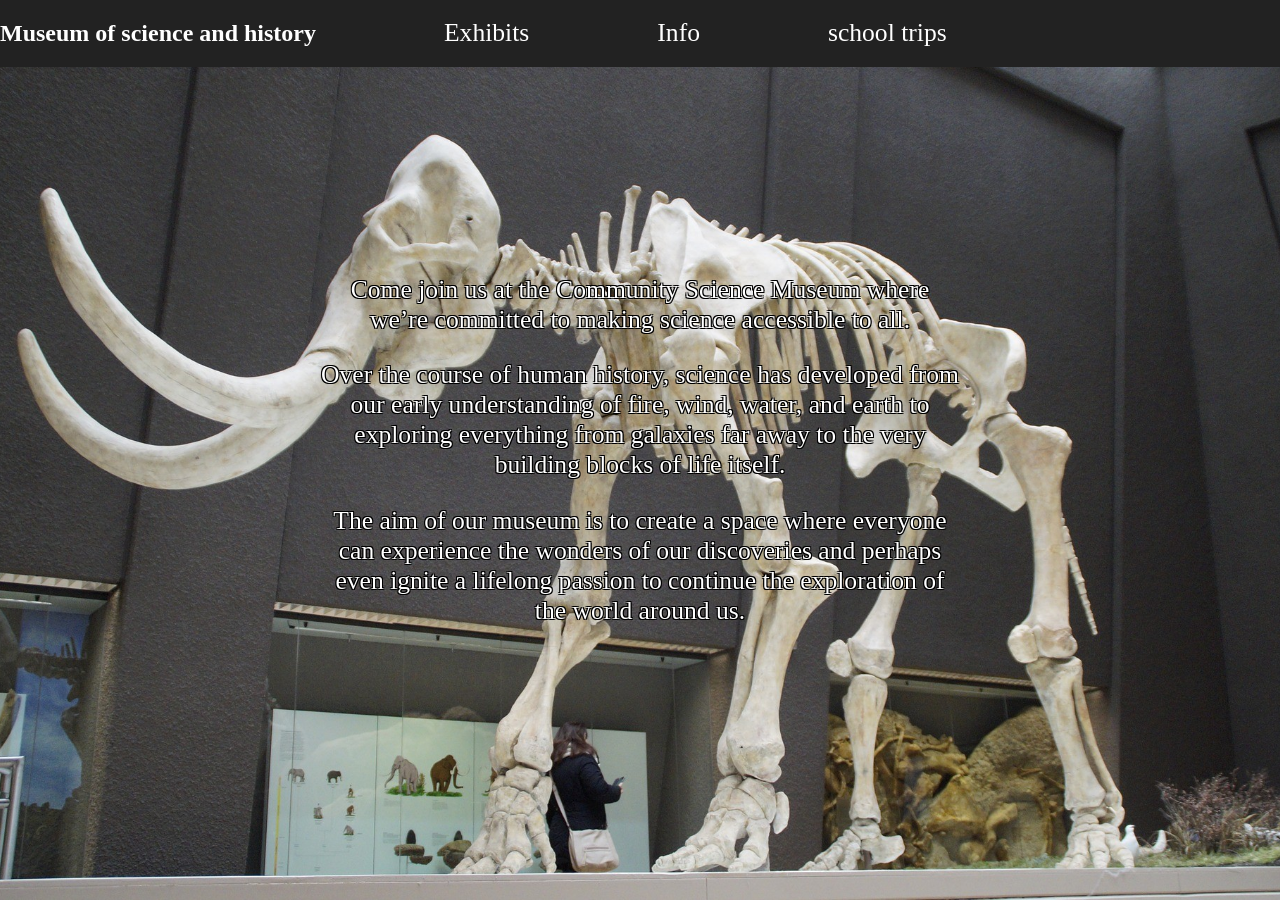
<file: index.html>
<!doctype html>
<html lang="en">
  <head>
    <meta charset="UTF-8" />
    <meta name="viewport" content="width=device-width, initial-scale=1.0" />
    <title>Museum of science and history | Home</title>
    <meta
      name="description"
      content="Visit the museum of science and history. Explore the interactive exhibits and discover new things"
    />
    <link rel="stylesheet" href="style.css" />
    <link rel="stylesheet" href="homepage.css" />
  </head>
  <body class="body">
    <div class="container">
      <header class="header">
        <nav class="nav-bar">
          <h1 class="museum-name">
            <a href="index.html">Museum of science and history</a>
          </h1>
          <ul class="home">
            <li><a href="index.html">Home</a></li>
          </ul>
          <ul class="nav-links">
            <li><a href="exhibits.html">Exhibits</a></li>
            <li><a href="news.html">Info</a></li>
            <li><a href="class.html">school trips</a></li>
          </ul>
        </nav>
      </header>
      <main>
        <section class="hero">
          <img
            class="mammoth"
            src="mammoth-1257288_1920.jpg"
            alt="The skeleton of a giant mammoth standing in a museum"
          />
          <img
            class="mobile-image"
            src="roberto-nickson-396152.jpg"
            alt="the inside of a museum. the walls are white and theres a statue of a mammoth in the corner of the room"
          />
          <div class="hero-text">
            <div class="hero-text-pc">
              <p>
                Come join us at the Community Science Museum where we’re
                committed to making science accessible to all.
              </p>
              <p>
                Over the course of human history, science has developed from our
                early understanding of fire, wind, water, and earth to exploring
                everything from galaxies far away to the very building blocks of
                life itself.
              </p>
              <p>
                The aim of our museum is to create a space where everyone can
                experience the wonders of our discoveries and perhaps even
                ignite a lifelong passion to continue the exploration of the
                world around us.
              </p>
            </div>
            <div class="hero-text-mobile">
              <p>Museum of science and history</p>
            </div>
            <div class="mobile-nav">
              <a class="button button-one" href="exhibits.html">
                Our Exhibits</a
              >
              <a class="button button-two" href="news.html">Info</a>
              <a class="button button-three" href="class.html">School trips</a>
            </div>
          </div>
        </section>
      </main>
    </div>
  </body>
</html>
</file>
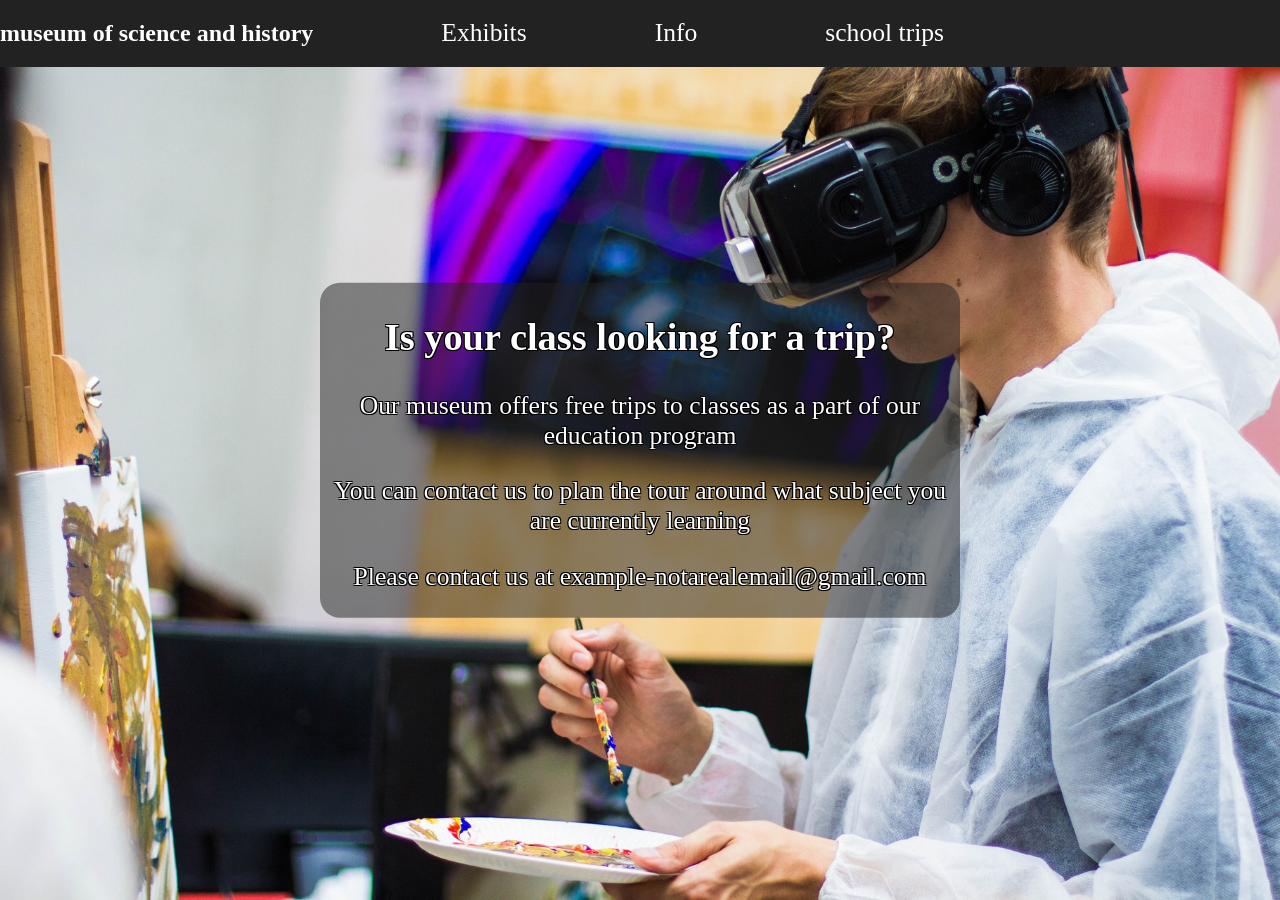
<file: class.html>
<!doctype html>
<html lang="en">
  <head>
    <meta charset="UTF-8" />
    <meta name="viewport" content="width=device-width, initial-scale=1.0" />
    <title>Museum of science and history | School trips</title>
    <meta
      name="description"
      content="are you planning a school trip for your class? well this is the place for you."
    />
    <link rel="stylesheet" href="style.css" />
    <link rel="stylesheet" href="class.css" />
  </head>
  <body class="body">
    <div class="container">
      <header class="header">
        <nav class="nav-bar">
          <h1 class="museum-name">
            <a href="index.html">museum of science and history</a>
          </h1>
          <ul class="home">
            <li><a href="index.html">Home</a></li>
          </ul>
          <ul class="nav-links">
            <li><a href="exhibits.html">Exhibits</a></li>
            <li><a href="news.html">Info</a></li>
            <li><a href="class.html">school trips</a></li>
          </ul>
        </nav>
      </header>
      <main>
        <section class="school">
          <img
            class="school-image-pc"
            src="billetto-editorial-334686.jpg"
            alt="A person painting on a mural while having a vr headset on his head"
          />
          <img
            class="school-image-mobile"
            src="reading-2762010_1280.jpg"
            alt="A child sitting on top of a pile of books while reading a book"
          />
          <div class="school-text">
            <h2>Is your class looking for a trip?</h2>
            <p>
              Our museum offers free trips to classes as a part of our education
              program
            </p>
            <p>
              You can contact us to plan the tour around what subject you are
              currently learning
            </p>
            <p>Please contact us at example-notarealemail@gmail.com</p>
          </div>
        </section>
      </main>
    </div>
  </body>
</html>
</file>
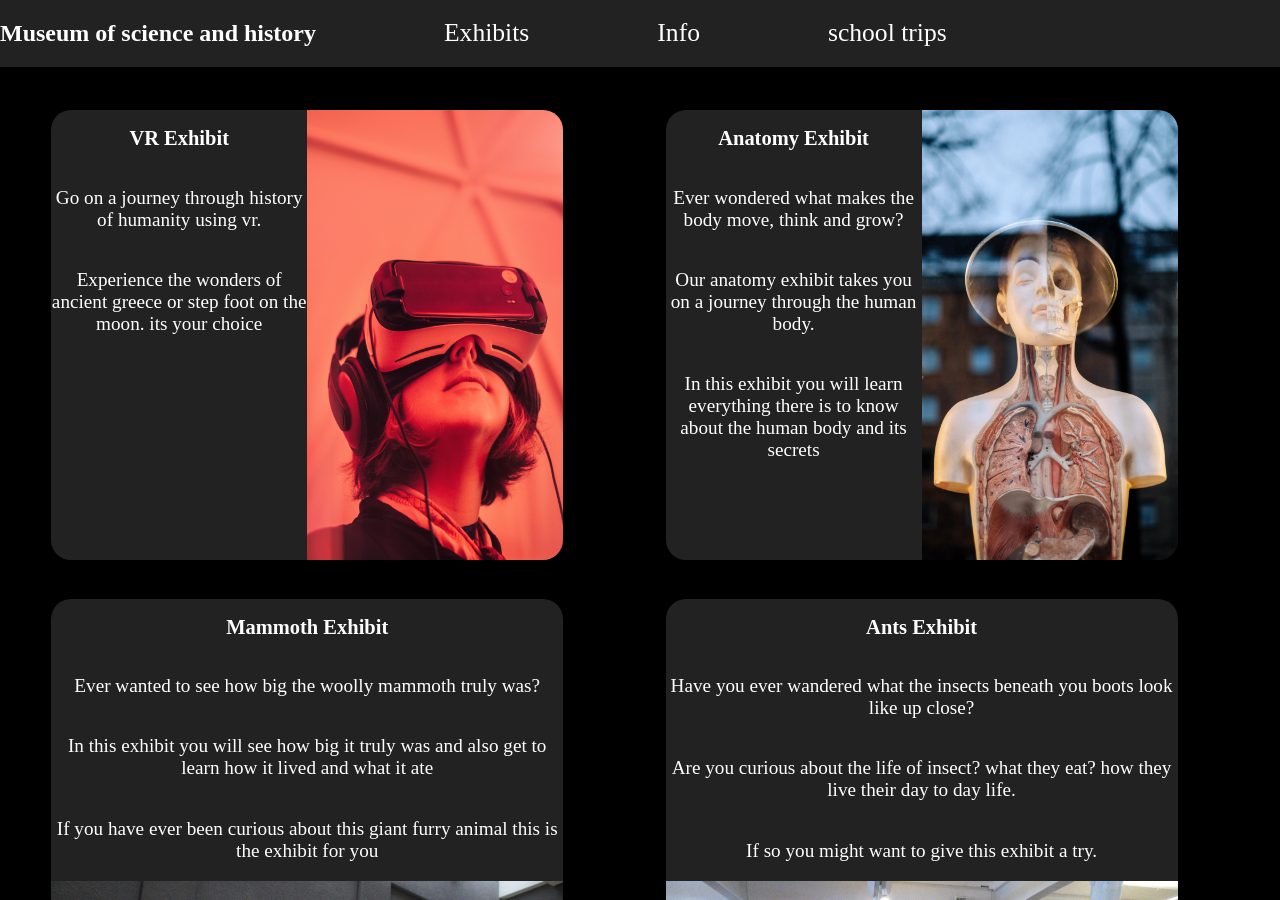
<file: exhibits.html>
<!doctype html>
<html lang="en">
  <head>
    <meta charset="UTF-8" />
    <meta name="viewport" content="width=device-width, initial-scale=1.0" />
    <title>MUseum of science and history | Exhibits</title>
    <meta
      name="description"
      content="At the museum of science and history we have many interactive and exciting exhibits these are just some of our most exciting ones"
    />
    <link rel="stylesheet" href="style.css" />
    <link rel="stylesheet" href="exhibits.css" />
  </head>
  <body class="body">
    <div class="container">
      <header class="header">
        <nav class="nav-bar">
          <h1 class="museum-name">
            <a href="index.html">Museum of science and history</a>
          </h1>
          <ul class="home">
            <li><a href="index.html">Home</a></li>
          </ul>
          <ul class="nav-links">
            <li><a href="exhibits.html">Exhibits</a></li>
            <li><a href="news.html">Info</a></li>
            <li><a href="class.html">school trips</a></li>
          </ul>
        </nav>
      </header>

      <main>
        <section class="row1exhibits">
          <div class="vr-exhibit">
            <div class="vr-text">
              <h2>VR Exhibit</h2>
              <p>Go on a journey through history of humanity using vr.</p>
              <p>
                Experience the wonders of ancient greece or step foot on the
                moon. its your choice
              </p>
            </div>
            <img
              src="samuel-zeller-158996.jpg"
              alt="a person wearing a vr headset"
            />
          </div>

          <div class="anatomy-exhibit">
            <div class="anatomy-text">
              <h2>Anatomy Exhibit</h2>
              <p>Ever wondered what makes the body move, think and grow?</p>
              <p>
                Our anatomy exhibit takes you on a journey through the human
                body.
              </p>
              <p>
                In this exhibit you will learn everything there is to know about
                the human body and its secrets
              </p>
            </div>
            <img
              src="samuel-zeller-113381.jpg"
              alt="an anatomy dummy wearing a helmet"
            />
          </div>
        </section>

        <section class="row2exhibits">
          <div class="giant-exhibit">
            <div class="giant-text">
              <h2>Mammoth Exhibit</h2>
              <p>Ever wanted to see how big the woolly mammoth truly was?</p>
              <p>
                In this exhibit you will see how big it truly was and also get
                to learn how it lived and what it ate
              </p>
              <p>
                If you have ever been curious about this giant furry animal this
                is the exhibit for you
              </p>
            </div>
            <img
              src="mammoth-1257288_1920.jpg"
              alt="the skeleton of a giant woolly mammoth"
            />
          </div>
          <div class="ants-exhibit">
            <div class="ants-text">
              <h2>Ants Exhibit</h2>
              <p>
                Have you ever wandered what the insects beneath you boots look
                like up close?
              </p>
              <p>
                Are you curious about the life of insect? what they eat? how
                they live their day to day life.
              </p>
              <p>If so you might want to give this exhibit a try.</p>
            </div>
            <img
              src="genoa-956405_1920.jpg"
              alt="Two models of ants the size of humans standing on a platform faced towards eachother"
            />
          </div>
        </section>
      </main>
    </div>
  </body>
</html>
</file>
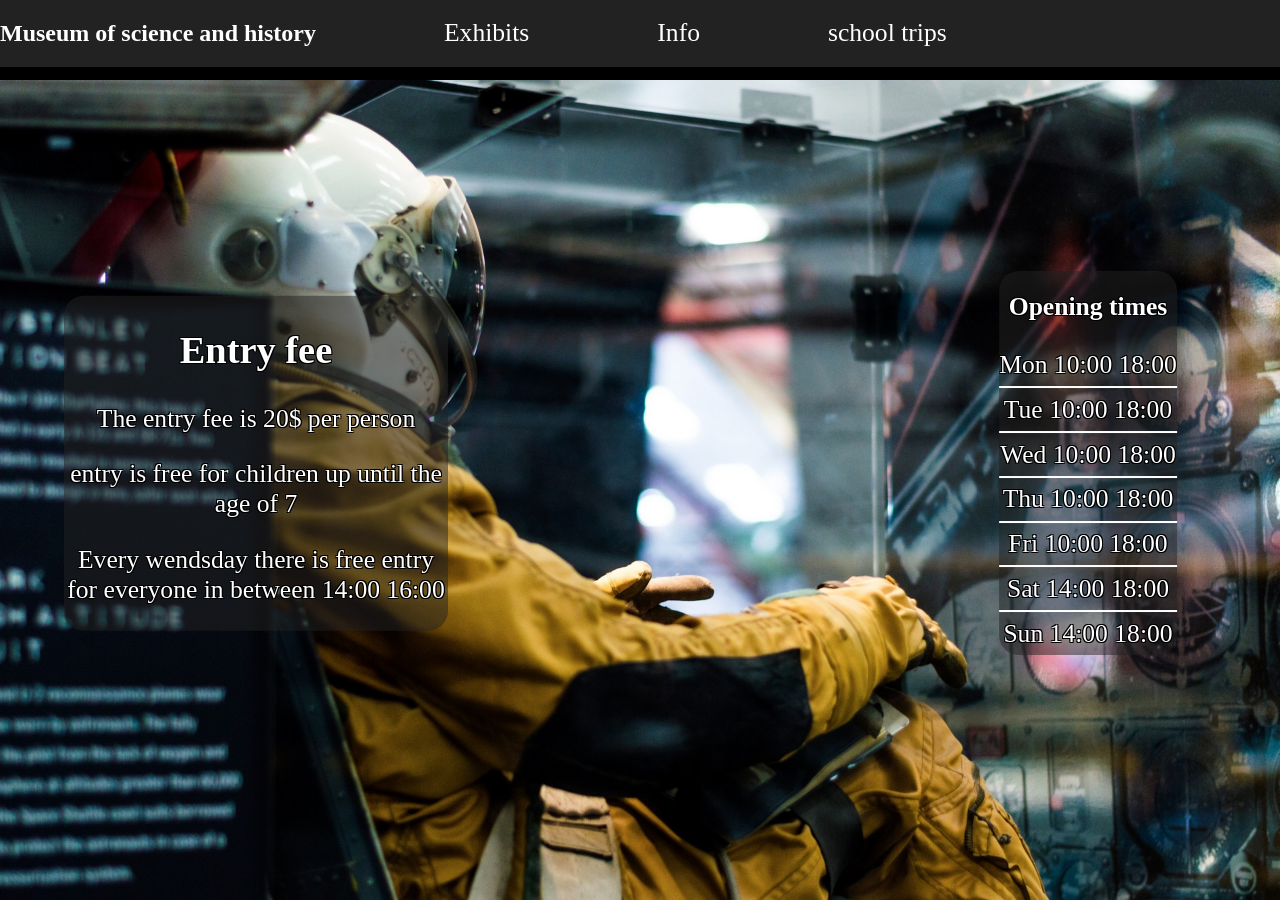
<file: news.html>
<!doctype html>
<html lang="en">
  <head>
    <meta charset="UTF-8" />
    <meta name="viewport" content="width=device-width, initial-scale=1.0" />
    <title>Museum of science and history | Visitor info</title>
    <meta
      name="description"
      content="Info such as opening times and prices for the museum of science and history"
    />
    <link rel="stylesheet" href="style.css" />
    <link rel="stylesheet" href="news.css" />
  </head>
  <body class="body">
    <div class="container">
      <header class="header">
        <nav class="nav-bar">
          <h1 class="museum-name">
            <a href="index.html">Museum of science and history</a>
          </h1>
          <ul class="home">
            <li><a href="index.html">Home</a></li>
          </ul>
          <ul class="nav-links">
            <li><a href="exhibits.html">Exhibits</a></li>
            <li><a href="news.html">Info</a></li>
            <li><a href="class.html">school trips</a></li>
          </ul>
        </nav>
      </header>

      <main>
        <section class="information">
          <img
            class="information-image-pc"
            src="andrew-ruiz-348421.jpg"
            alt="An astronaut suit sitting inside a glass container"
          />
          <img
            class="mobile-image"
            src="mavis-cw-164128.jpg"
            alt="A hallway full of display cases on both sides. theres a man sitting in the end of the hall"
          />
          <div class="information-text">
            <h2>Opening times</h2>
            <p>Mon 10:00 18:00</p>
            <p>Tue 10:00 18:00</p>
            <p>Wed 10:00 18:00</p>
            <p>Thu 10:00 18:00</p>
            <p>Fri 10:00 18:00</p>
            <p>Sat 14:00 18:00</p>
            <p>Sun 14:00 18:00</p>
          </div>
          <div class="prices">
            <h2 class="prices-big">Entry fee</h2>
            <p>The entry fee is 20$ per person</p>
            <p>entry is free for children up until the age of 7</p>
            <p>
              Every wendsday there is free entry for everyone in between 14:00
              16:00
            </p>
          </div>
        </section>
      </main>
    </div>
  </body>
</html>
</file>
<file: style.css>
*,
*::before,
*::after {
  box-sizing: border-box;
}

a:focus-visible {
  outline: 3px solid #fff;
  outline-offset: 4px;
}

.body {
  width: 100vw;
  border: 0;
  padding: 0;
  margin: 0;
}

.container {
  display: grid;
  grid-template-columns: repeat(2, minmax(0, 1fr));
  grid-template-rows: repeat(6, minmax(0, 1fr));
  height: 100vh;
  width: 100%;
  overflow-x: hidden;
}

.header {
  grid-column: 1 / -1;
  grid-row: 1;
  z-index: 2;
}

main {
  grid-column: 1 / -1;
  grid-row: 1 / -1;
}

.home {
  display: none;
}

.mobile-nav {
  display: none;
}

.mobile-image {
  display: none;
}

.nav-bar {
  display: flex;
  align-items: center;
  width: 100vw;
  background-color: #222;
}

.nav-bar a {
  color: white;
  text-decoration: none;
}

.nav-links {
  list-style: none;
  display: flex;
  gap: 10vw;
  margin: 0;
  padding: 0;
  font-size: 2vw;
  margin-left: 10vw;
}

@media (max-width: 900px) {
  .nav-links {
    display: none;
  }

  .mammoth {
    display: none !important;
  }

  .mobile-image {
    display: block;
    width: 100%;
    object-fit: cover;
    height: 100vh;
  }

  .museum-name {
    font-size: 1.7rem;
  }

  .home {
    display: block;
    color: white;
    margin-left: auto;
    margin-right: 4vw;
    list-style: none;
    font-size: 1.6rem;
  }
}
</file>
<file: homepage.css>
.hero {
  position: relative;
  width: 100vw;
  height: 100vh;
}

.hero-text-mobile {
  display: none;
}

.mammoth {
  width: 100%;
  height: 100%;
  object-fit: cover;
  display: block;
  object-position: center center;
}

.hero-text {
  position: absolute;
  top: 50%;
  left: 50%;
  transform: translate(-50%, -50%);
  text-align: center;
  color: white;
  max-width: 50%;
  font-size: 2vw;
  text-shadow:
    1px 1px 0 #000,
    -1px 1px 0 #000,
    1px -1px 0 #000,
    -1px -1px 0 #000;
}

@media (max-width: 900px) {
  .button {
    color: white;
    text-decoration: none;
    background-color: rgba(34, 34, 34, 1);
    margin-top: 2vw;
    font-size: 2.5rem;
  }

  .mobile-nav {
    display: flex;
    flex-direction: column;
    font-size: 6vw;
  }

  .hero-text-pc {
    display: none;
  }

  .hero-text-mobile {
    display: block;
    font-size: 2.1rem;
  }
}
</file>
<file: class.css>
.school {
    position: relative;
    width: 100vw;
    height: 100vh;
}

.school-image-mobile {
    display: none;
}

.school-image-pc {
    width: 100%;
    height: 100%;
    object-fit: cover;
    display: block;
}

.school-text {
    position: absolute;
    top: 50%;
    left: 50%;
    transform: translate(-50%, -50%);
    text-align: center;
    color: white;
    background-color: rgba(34, 34, 34, 0.5);
    border-radius: 20px;
    max-width: 50%;
    font-size: 2vw;
    color: white;
    text-shadow:
        1px 1px 0 #000,
       -1px 1px 0 #000,
        1px -1px 0 #000,
       -1px -1px 0 #000;
}

.school-text h1 {
    font-size: 3vw;
}

@media (max-width: 900px) {

.school-image-pc {
    display: none;
}

.school-image-mobile {
    display: block;
}

.school-text {
    font-size: 2rem;
    max-width: 90%;
}

.school-text h2 {
    font-size: 2rem
}

}
</file>
<file: exhibits.css>
.body {
  width: 100vw;
  background-color: black;
}

main {
  padding-top: 4.5rem;
}
.row1exhibits {
  display: flex;
  flex-direction: row;
}

.vr-exhibit {
  flex-shrink: 0;
  background-color: #222;
  color: white;
  display: flex;
  align-self: center;
  margin-top: 3vw;
  margin-left: 4vw;
  flex-direction: row;
  width: 40vw;
  height: 50vh;
  border-radius: 20px;
}

.vr-exhibit img {
  width: 50%;
  height: 100%;
  border-top-right-radius: 20px;
  border-bottom-right-radius: 20px;
}

.vr-text {
  display: flex;
  flex-direction: column;
  font-size: 1.5vw;
  text-align: center;
}

.anatomy-exhibit {
  flex-shrink: 0;
  background-color: #222;
  color: white;
  display: flex;
  align-self: center;
  margin-top: 3vw;
  margin-left: 8vw;
  flex-direction: row;
  width: 40vw;
  height: 50vh;
  border-radius: 20px;
}

.anatomy-exhibit img {
  width: 50%;
  height: 100%;
  border-top-right-radius: 20px;
  border-bottom-right-radius: 20px;
}

.anatomy-text {
  display: flex;
  flex-direction: column;
  font-size: 1.5vw;
  text-align: center;
}

.row2exhibits {
  display: flex;
  flex-direction: row;
  margin-bottom: 2vw;
}

.giant-exhibit {
  flex-shrink: 0;
  background-color: #222;
  color: white;
  display: flex;
  align-self: center;
  margin-top: 3vw;
  margin-left: 4vw;
  flex-direction: column;
  width: 40vw;
  height: 50vh;
  border-radius: 20px;
}

.giant-exhibit img {
  width: 100%;
  height: 100%;
  border-bottom-left-radius: 20px;
  border-bottom-right-radius: 20px;
}

.giant-text {
  display: flex;
  flex-direction: column;
  font-size: 1.5vw;
  text-align: center;
}

.ants-exhibit {
  flex-shrink: 0;
  background-color: #222;
  color: white;
  display: flex;
  align-self: center;
  margin-top: 3vw;
  margin-left: 8vw;
  flex-direction: column;
  width: 40vw;
  height: 50vh;
  border-radius: 20px;
}

.ants-exhibit img {
  width: 100%;
  height: 100%;
  border-bottom-left-radius: 20px;
  border-bottom-right-radius: 20px;
}

.ants-text {
  display: flex;
  flex-direction: column;
  font-size: 1.5vw;
  text-align: center;
}
.row1exhibits h2,
.row2exhibits h2 {
  font-size: 1.6vw;
}

@media (max-width: 1120px) {
  .row1exhibits,
  .row2exhibits {
    flex-direction: column;
    align-items: center;
    width: 100%;
    align-self: center;
    justify-content: center;
    justify-items: center;
  }

  .vr-exhibit,
  .anatomy-exhibit,
  .giant-exhibit,
  .ants-exhibit {
    width: 90vw;
    height: auto;
    margin-left: 4vw;
    margin-right: auto;
  }

  .vr-exhibit p,
  .anatomy-exhibit p,
  .giant-exhibit p,
  .ants-exhibit p {
    font-size: 3.3vw;
  }

  .row1exhibits h2,
  .row2exhibits h2 {
    font-size: 4vw;
  }
}
</file>
<file: news.css>
main {
  padding-top: 5rem;
  background-color: black;
}

.information {
  position: relative;
  width: 100vw;
  min-height: calc(100vh - 5rem);
}

.information-image-mobile {
  display: none;
}

.information-image-pc {
  width: 100%;
  height: 100%;
  object-fit: cover;
  display: block;
}

.information-text {
  position: absolute;
  top: 45%;
  left: 85%;
  transform: translate(-50%, -50%);
  text-align: center;
  color: white;
  background-color: rgba(34, 34, 34, 0.5);
  border-radius: 20px;
  max-width: 50%;
  font-size: 2vw;
  color: white;
  text-shadow:
    1px 1px 0 #000,
    -1px 1px 0 #000,
    1px -1px 0 #000,
    -1px -1px 0 #000;
}

.information-text h2 {
  font-size: 2vw;
}

.information-text p {
  border-bottom: 2px solid white;
  padding: 0.5vw 0;
  margin: 0;
}

.information-text p:last-child {
  border-bottom: none;
}

.prices {
  position: absolute;
  top: 45%;
  left: 20%;
  transform: translate(-50%, -50%);
  text-align: center;
  background-color: rgba(34, 34, 34, 0.5);
  border-radius: 20px;
  color: white;
  max-width: 30%;
  font-size: 2vw;
  color: white;
  text-shadow:
    1px 1px 0 #000,
    -1px 1px 0 #000,
    1px -1px 0 #000,
    -1px -1px 0 #000;
}

.prices-big {
  font-size: 3vw;
}

@media (max-width: 900px) {
  .information-image-pc {
    display: none;
  }

  .information-text {
    font-size: 5vw;
    width: 50%;
    top: 75%;
    left: 50%;
  }

  .information-text h2 {
    font-size: 4vw;
  }

  .prices {
    top: 25%;
    left: 50%;
    max-width: 100vw;
    font-size: 1.7rem;
    margin-top: 2vw;
  }

  .prices-big {
    font-size: 1.7rem;
  }
}
</file>
